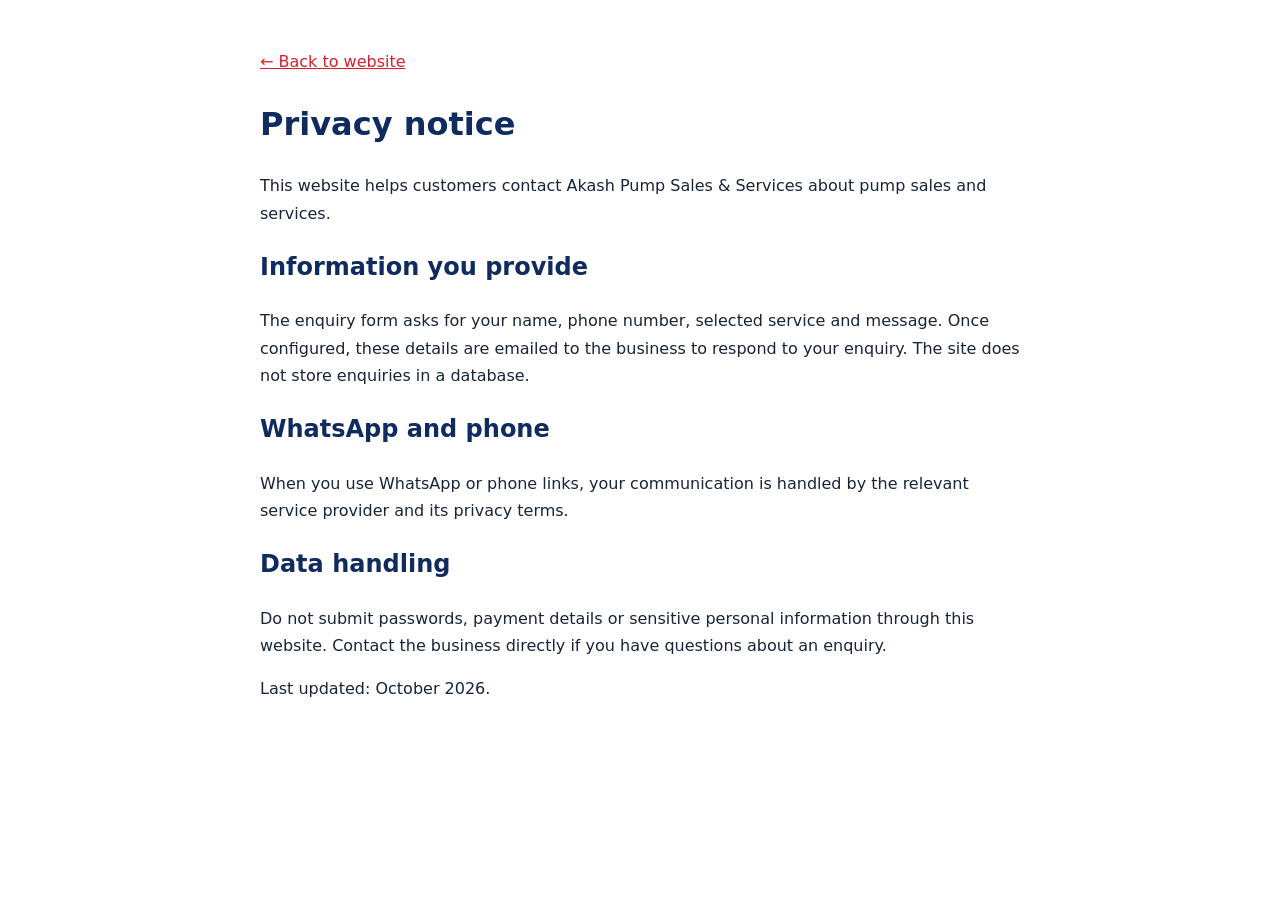
<file: privacy.html>
<!doctype html><html lang="en-IN"><head><meta charset="utf-8"><meta name="viewport" content="width=device-width,initial-scale=1"><title>Privacy | Akash Pump Sales & Services</title><meta name="robots" content="index,follow"><link rel="icon" href="/favicon.svg" type="image/svg+xml"><style>body{font:16px/1.7 system-ui,sans-serif;color:#18243a;max-width:760px;margin:48px auto;padding:0 20px}h1,h2{color:#102b5f}a{color:#d71f2b}</style></head><body><a href="/">← Back to website</a><h1>Privacy notice</h1><p>This website helps customers contact Akash Pump Sales & Services about pump sales and services.</p><h2>Information you provide</h2><p>The enquiry form asks for your name, phone number, selected service and message. Once configured, these details are emailed to the business to respond to your enquiry. The site does not store enquiries in a database.</p><h2>WhatsApp and phone</h2><p>When you use WhatsApp or phone links, your communication is handled by the relevant service provider and its privacy terms.</p><h2>Data handling</h2><p>Do not submit passwords, payment details or sensitive personal information through this website. Contact the business directly if you have questions about an enquiry.</p><p>Last updated: October 2026.</p></body></html>
</file>
